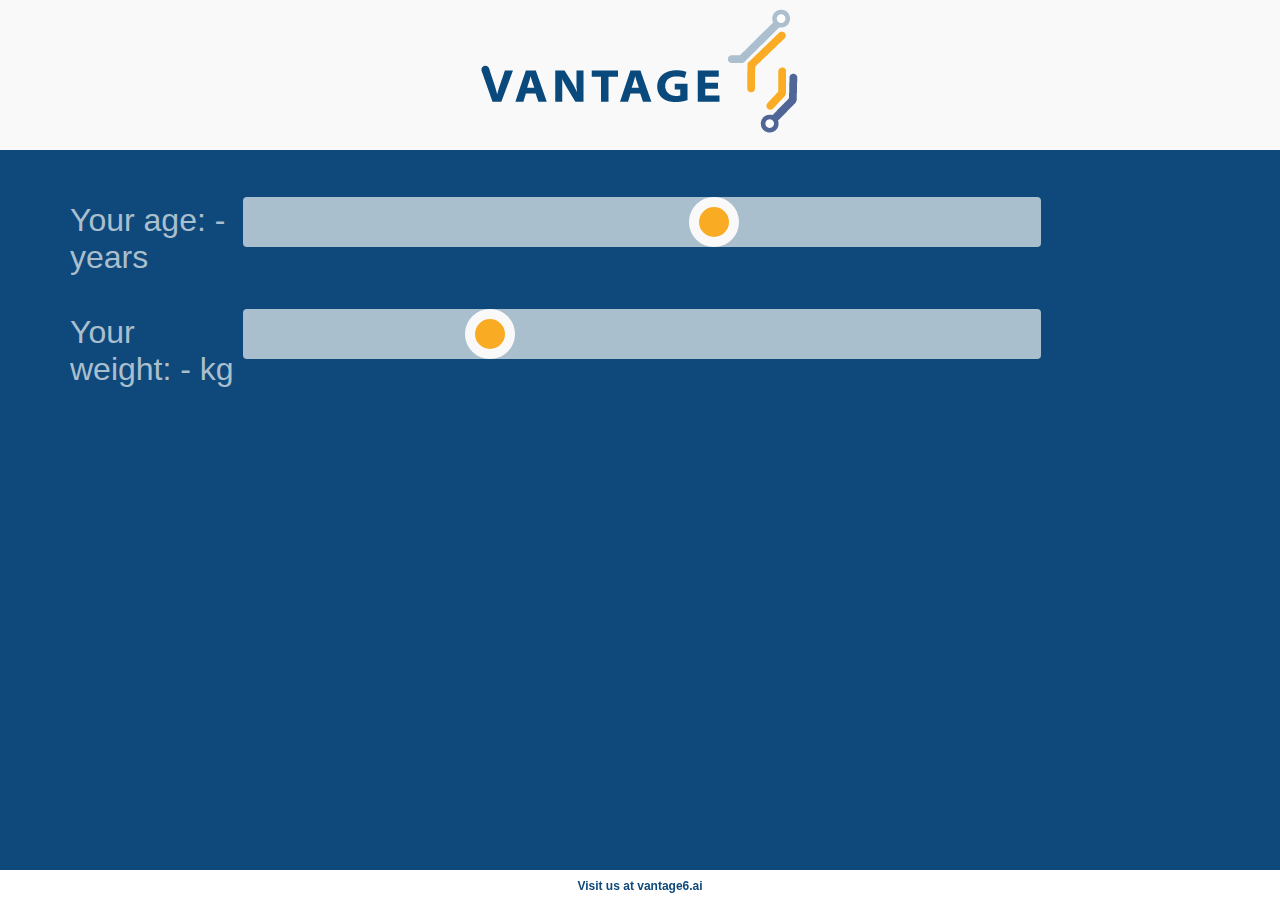
<file: UI/templates/node.html>
﻿<!DOCTYPE html>
<html lang="en">
  
  <head>
      <meta charset="utf-8">
      <title>IKNL Vantage 6</title>
      <link href="../static/styles.css" rel="stylesheet">
  </head>

  <body>
      <header class="">
          <img height=150 src="../static/logo3.png" />
      </header>
      <div id="loading"></div>
      <div id="wrapper">
          <div class="main-section" id="data-entry">
              <div id="controls">
                  <div>
                      <label class="noselect" for="age">Your age: <span id="age-out">-</span> years</label>
                      <div class="slidecontainer">
                          <input type="range" min="1" max="100" value="60" class="slider" id="age">
                      </div>
                      <div class="spacer"></div>
                      <label class="noselect" for="age">Your weight: <span id="weight-out">-</span> kg</label>
                      <div class="slidecontainer">
                          <input type="range" min="1" max="200" value="60" class="slider" id="weight">
                      </div>
                  </div>
              </div>
          </div>
      </div>
      <footer class="">Visit us at vantage6.ai</footer>
      <script src="https://ajax.aspnetcdn.com/ajax/jQuery/jquery-3.4.1.min.js"></script>
      <script src="../static/vantage.js"></script>
  </body>
</html>
</file>
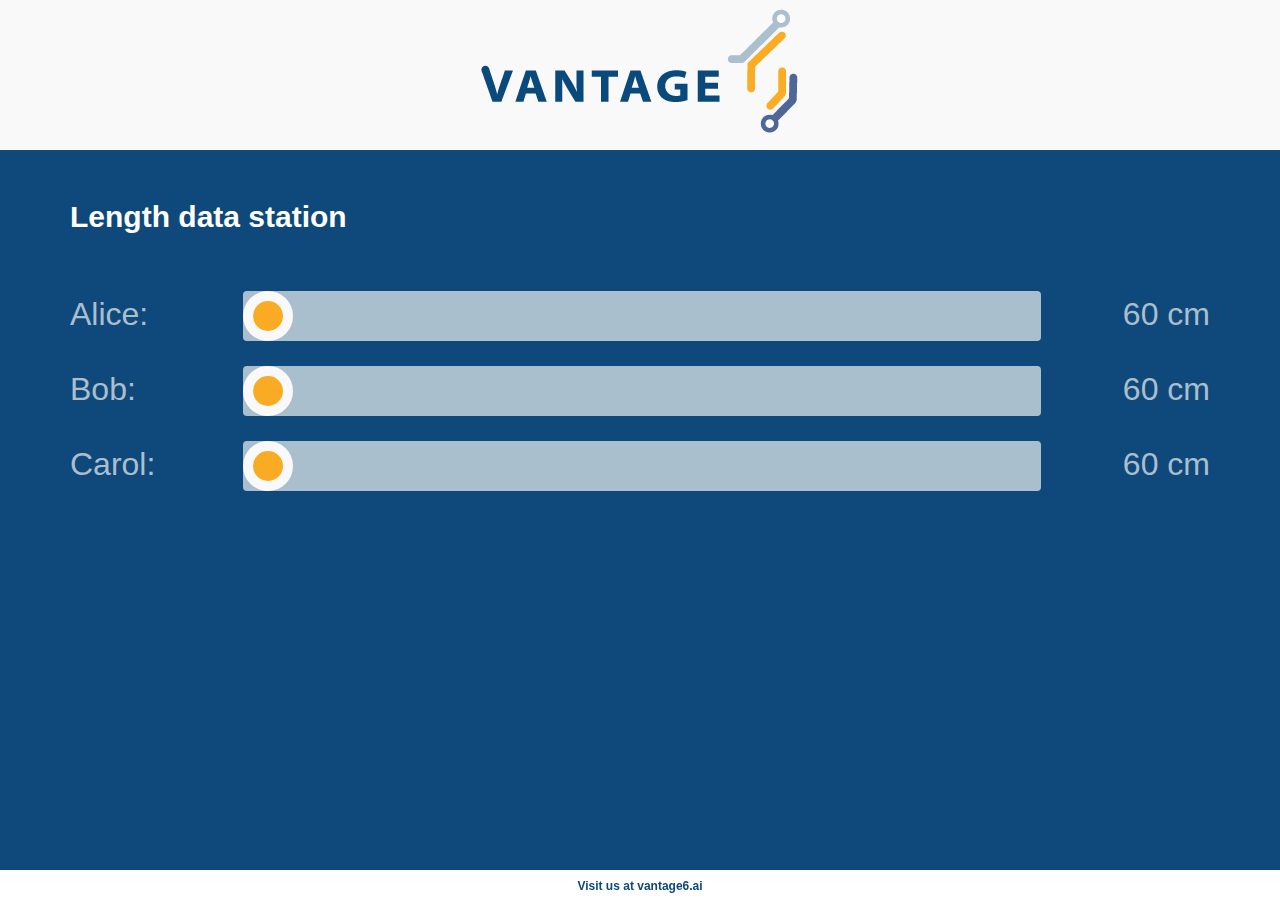
<file: UI/templates/nodeA.html>
﻿<!DOCTYPE html>
<html lang="en">

    <head>
        <meta charset="utf-8">
        <title>vantage 6</title>
        <link href="../static/styles.css" rel="stylesheet">
    </head>

    <body>
        <header class="">
            <img height=150 src="../static/logo3.png" />
        </header>
        <div id="wrapper">
            <div class="main-section" id="data-entry">
                <div id="controls">
                    <h1>Length data station</h1>
                    <div id="datalabel" style="display: none;">length</div>

                    <div class="container">
                        <label class="noselect" for="data1">Alice:</label>
                        <div class="slidecontainer">
                            <input type="range" min="60" max="240" value="60" class="slider" id="data1">
                        </div>
                        <div class="data"><span id="data1-out">-</span> cm</div>
                        <div class="clearfix"></div>
                    </div>

                    <div class="container">
                        <label class="noselect" for="data2">Bob:</label>
                        <div class="slidecontainer">
                            <input type="range" min="60" max="240" value="60" class="slider" id="data2">
                        </div>
                        <div class="data"><span id="data2-out">-</span> cm</div>
                        <div class="clearfix"></div>
                    </div>

                    <div class="container">
                        <label class="noselect" for="data3">Carol:</label>
                        <div class="slidecontainer">
                            <input type="range" min="60" max="240" value="60" class="slider" id="data3">
                        </div>
                        <div class="data"><span id="data3-out">-</span> cm</div>
                        <div class="clearfix"></div>
                    </div>
                </div>
            </div>
      </div>
      <footer class="">Visit us at <strong>vantage6.ai</strong></footer>
      <script src="https://ajax.aspnetcdn.com/ajax/jQuery/jquery-3.4.1.min.js"></script>
      <script src="../static/vantage.js"></script>
  </body>
</html>
</file>
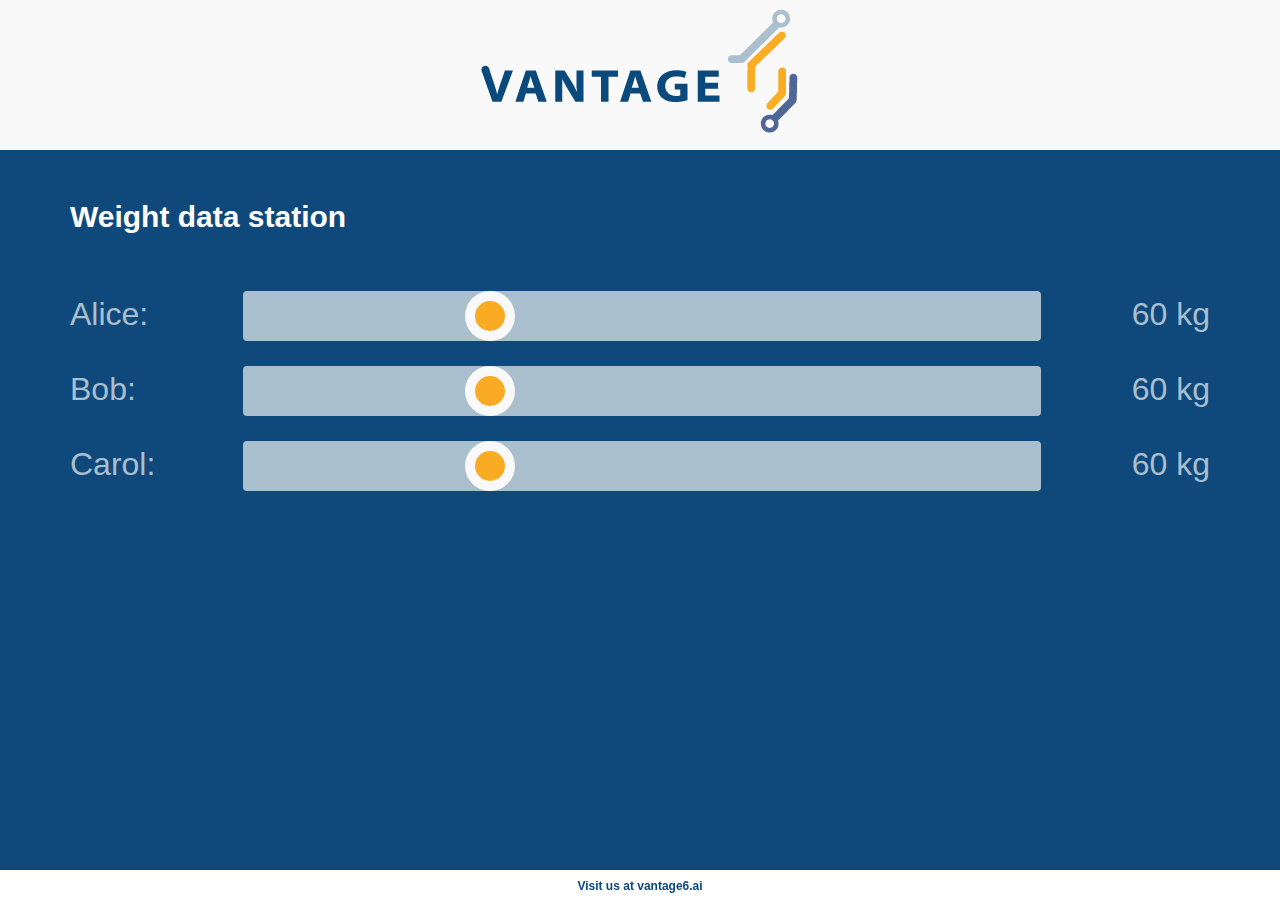
<file: UI/templates/nodeB.html>
﻿<!DOCTYPE html>
<html lang="en">

    <head>
        <meta charset="utf-8">
        <title>vantage 6</title>
        <link href="../static/styles.css" rel="stylesheet">
    </head>

    <body>
        <header class="">
            <img height=150 src="../static/logo3.png" />
        </header>
        <div id="wrapper">
            <div class="main-section" id="data-entry">
                <div id="controls">
                    <h1>Weight data station</h1>
                    <div id="datalabel" style="display: none;">weight</div>

                    <div class="container">
                        <label class="noselect" for="data1">Alice:</label>
                        <div class="slidecontainer">
                            <input type="range" min="1" max="200" value="60" class="slider" id="data1">
                        </div>
                        <div class="data"><span id="data1-out">-</span> kg</div>
                        <div class="clearfix"></div>
                    </div>

                    <div class="container">
                        <label class="noselect" for="data2">Bob:</label>
                        <div class="slidecontainer">
                            <input type="range" min="1" max="200" value="60" class="slider" id="data2">
                        </div>
                        <div class="data"><span id="data2-out">-</span> kg</div>
                        <div class="clearfix"></div>
                    </div>

                    <div class="container">
                        <label class="noselect" for="data3">Carol:</label>
                        <div class="slidecontainer">
                            <input type="range" min="1" max="200" value="60" class="slider" id="data3">
                        </div>
                        <div class="data"><span id="data3-out">-</span> kg</div>
                        <div class="clearfix"></div>
                    </div>
                </div>
            </div>
      </div>
      <footer class="">Visit us at <strong>vantage6.ai</strong></footer>
      <script src="https://ajax.aspnetcdn.com/ajax/jQuery/jquery-3.4.1.min.js"></script>
      <script src="../static/vantage.js"></script>
  </body>
</html>
</file>
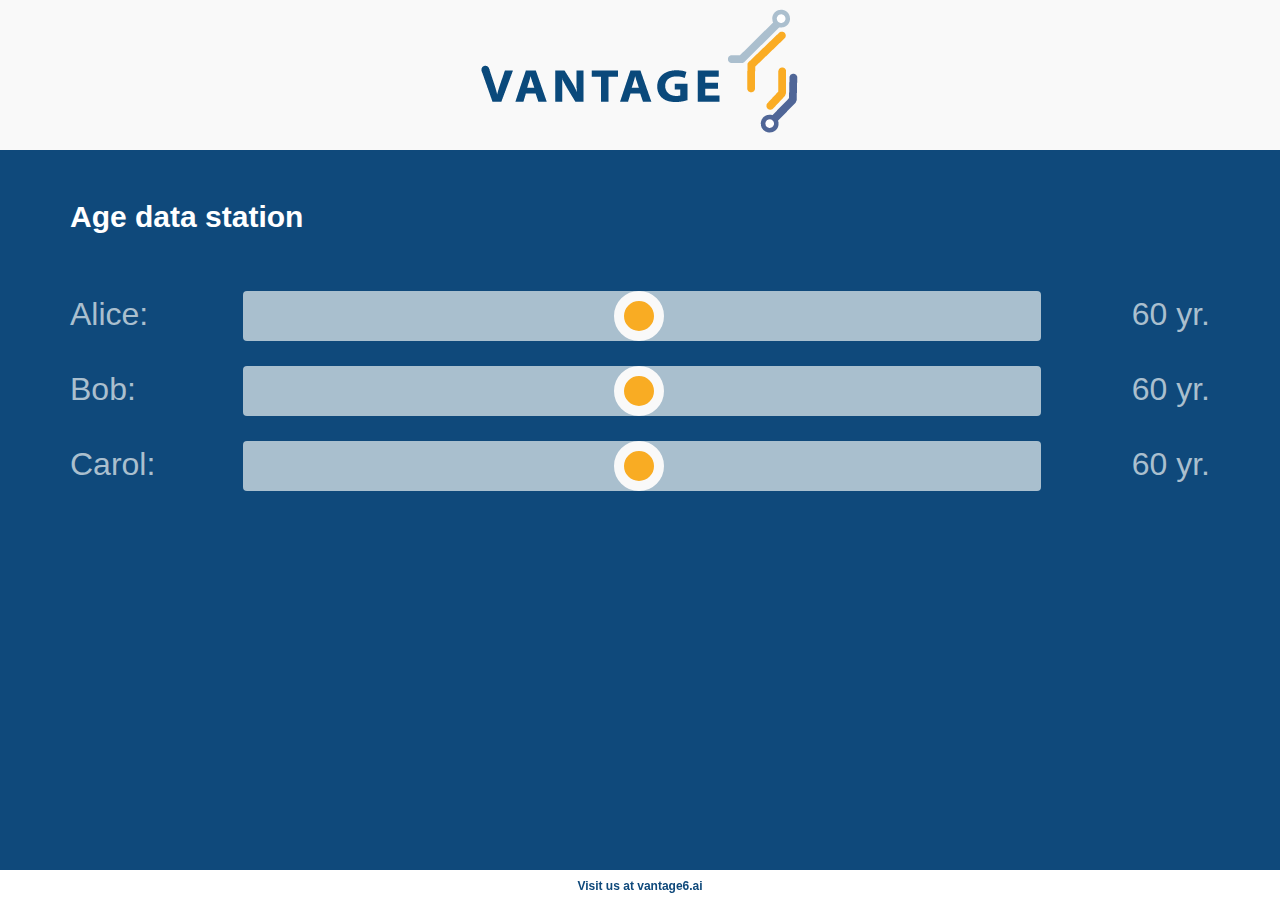
<file: UI/templates/nodeC.html>
﻿<!DOCTYPE html>
<html lang="en">

    <head>
        <meta charset="utf-8">
        <title>vantage 6</title>
        <link href="../static/styles.css" rel="stylesheet">
    </head>

    <body>
        <header class="">
            <img height=150 src="../static/logo3.png" />
        </header>
        <div id="wrapper">
            <div class="main-section" id="data-entry">
                <div id="controls">
                    <h1>Age data station</h1>
                    <div id="datalabel" style="display: none;">age</div>

                    <div class="container">
                        <label class="noselect" for="data1">Alice:</label>
                        <div class="slidecontainer">
                            <input type="range" min="1" max="120" value="60" class="slider" id="data1">
                        </div>
                        <div class="data"><span id="data1-out">-</span> yr.</div>
                        <div class="clearfix"></div>
                    </div>

                    <div class="container">
                        <label class="noselect" for="data2">Bob:</label>
                        <div class="slidecontainer">
                            <input type="range" min="1" max="120" value="60" class="slider" id="data2">
                        </div>
                        <div class="data"><span id="data2-out">-</span> yr.</div>
                        <div class="clearfix"></div>
                    </div>

                    <div class="container">
                        <label class="noselect" for="data3">Carol:</label>
                        <div class="slidecontainer">
                            <input type="range" min="1" max="120" value="60" class="slider" id="data3">
                        </div>
                        <div class="data"><span id="data3-out">-</span> yr.</div>
                        <div class="clearfix"></div>
                    </div>
                </div>
            </div>
      </div>
      <footer class="">Visit us at <strong>vantage6.ai</strong></footer>
      <script src="https://ajax.aspnetcdn.com/ajax/jQuery/jquery-3.4.1.min.js"></script>
      <script src="../static/vantage.js"></script>
  </body>
</html>
</file>
<file: UI/static/styles.css>
body{
    padding-top:70px;
    font-family: 'Arial', sans-serif;
    margin:0;
    padding-bottom: 30px;
}
header {
    height: 150px;
    background-color:#f9f9f9;
    position: fixed;
    top: 0;
    left: 0;
    z-index:4;
    right: 0;
    line-height: 70px;
    color: white;
    font-weight: lighter;
    /* text-shadow: 0px 0px 5px rgba(0,0,0,1); */
    font-size: 42pt;
    /* box-shadow: 0px 0px 3px rgba(0,0,0,0.5); */
    text-align: center;
    /* background: linear-gradient(-45deg, #11B5E9, #006D8C, #C3Ecf9, #11B5E9); */
    background-size: 400% 400%;
    /* animation: gradientBG 60s linear infinite */

}
#six{
    font-weight: bold;
    color: #11B5E9;
    /* text-shadow: 0px 0px 5px rgba(255,255,255,1); */
}
.noselect {
    -webkit-touch-callout: none; /* iOS Safari */
      -webkit-user-select: none; /* Safari */
       -khtml-user-select: none; /* Konqueror HTML */
         -moz-user-select: none; /* Old versions of Firefox */
          -ms-user-select: none; /* Internet Explorer/Edge */
              user-select: none; /* Non-prefixed version, currently
                                    supported by Chrome, Opera and Firefox */
}

#wrapper{
    position: fixed;
    top: 150px;
    left:0;
    right:0;
    bottom: 30px;
}
.main-section{
    position: fixed;
    top: 150px;
    left:0;
    right:0;
    bottom: 30px;
    z-index: 1;
    font-size: 24pt;
    background-color: #0f497b;
    color: #f9f9f9;
}
#welcome {
    /*background: linear-gradient(-45deg, #11B5E9, #C3Ecf9, #C3Ecf9, #11B5E9);
    background-size: 400% 400%;*/
    /*animation: gradientBG 10s ease infinite;*/
    /* background-color: rgb(68, 16, 19); */
    text-align: center;
    font-size: 24pt;
    padding: 20pt;
    z-index: 3;
}

#mainTitle{
    font-size: 32pt;
    font-weight: bolder;
}
#introtext{
    color:#a9bfce;
    font-size: 24px;
    width: 87%;
    margin-left: 6.5%;
    display:block;
    line-height: 34px;
}
#go-button{
    margin-top: 5px;
    font-size: 32pt;
    padding: 10px 100px;
}
#container{
    height: 60%;
    padding: 3%;
}
#data-entry{
    z-index: 2;
}
#loader{
    z-index:1;
    text-align: center;
}
#results{
    z-index: 0;
}
#controls{
    padding: 30px 70px;
    font-size: 24pt;
    color: #aabfce;
}
#controls h1{
    color: white;
    margin-bottom: 40px;
}
#waiting-text{
    color:#a9bfce;
}
.container{
    float: none;
}
.clearfix::after {
    content: "";
    clear: both;
    display: table;
  }
.data,
label {
    margin-top: 22px;
    text-align: left;
    float:left;
    width:15%;
}
.data{
    padding-left: 2%;
    width: 13%;
    text-align: right;
}

button {
    border: none;
    border-radius: 100px;
    /* box-shadow: 0px 0px 5px rgba(0,0,0,0.8); */
    font-size: 20pt;
    background-color: #f9ac23;
    border: 10px solid #f9f9f9;
    color: #f9f9f9;
    padding: 10px;
    padding-left: 20px;
    padding-right:20px;
    transition: 0.25s all;
}
button:active {
    background-color: white;
    box-shadow: 0px 0px 0px rgba(0,0,0,0.5);
    color: #333;
}
.spacer{
    height: 1px;
    width: 80%;
    background-color: #0f497b;
    display: inline-block;
}
.result{
    display: inline-block;
    width: 25%;
    height:150px;
    background-color: #f9f9f9;
    border: 15px solid #f9ac23;
    vertical-align: top;
    padding: 5%;
    padding-top: 4%;
    border-radius: 60px;
    margin-left:20px;
    margin-right: 20px;
}
.result-counter{
    font-size: 70pt;
    color: #0f497b;
    font-weight: bolder;
}
.result-header{
    color: #0f497b;
}
#ages-entered{
    position: absolute;
    margin-top: -10px;
}
#ages-entered > .bk{
    font-size: 24pt !important;
}
footer {
    position: fixed;
    bottom: 0;
    height: 21px;
    left: 0;
    right: 0;
    font-weight: 600;
    font-size:12px;
    /* background: linear-gradient(-45deg, #11B5E9, #006D8C, #C3Ecf9, #11B5E9); */
    font-family: Arial, Helvetica, sans-serif;
    text-align: center;
    padding-top:0px;
    color:#0f497b;
    /* animation: gradientBG 60s linear infinite; */
}
/*
.loader {
    position: absolute;
    top: 50%;
    left: 50%;
    width: 80px;
    height: 80px;
    background-color: #f9ac23;
    transform: translate(-50%, -50%) rotate(45deg) translate3d(0,0,0);
    animation: loader 1.2s infinite ease-in-out;
}
#central-block {
    position: absolute;
    top: calc(50% - 20px);
    left: calc(50% - 20px);
    width: 40px;
    height: 40px;
    background-color: #ff6a00;
    animation: pulse 1.2s infinite ease-in-out;
} */
    /* .loader > span {
        position: absolute;
        display: block;
        width: 40px;
        height: 40px;
        background-color: #11B5E9;
        animation: loaderBlock 1.2s infinite ease-in-out both;
    }
.loader > span:nth-child(1) {
    ##background-color: #ff6a00;
    top: 0;
    left: 0;
}

.loader > span:nth-child(2) {
    top: 0;
    right: 0;
    animation: loaderBlockInverse 1.2s infinite ease-in-out both;
}

.loader > span:nth-child(3) {
    bottom: 0;
    left: 0;
    animation: loaderBlockInverse 1.2s infinite ease-in-out both;
}

.loader > span:nth-child(4) {
    bottom: 0;
    right: 0;
}

label span{
    color:white;
} */
.slidecontainer {
    width: 70%; /* Width of the outside container */
    margin-top:15px;
    float:left;
}

/* The slider itself */
.slider {
    -webkit-appearance: none; /* Override default CSS styles */
    appearance: none;
    width: 100%; /* Full-width */
    height: 50px; /* Specified height */
    background: #a9bfce; /* Grey background */
    outline: none; /* Remove outline */
    opacity: 1; /* Set transparency (for mouse-over effects on hover) */
    border-radius: 4px;
    /* box-shadow: 0px 0px 3px rgba(0,0,0,0.3); */
}

    /* Mouse-over effects */
    .slider:hover {
        opacity: 1; /* Fully shown on mouse-over */
    }

    .slider:active{

    }

    /* The slider handle (use -webkit- (Chrome, Opera, Safari, Edge) and -moz- (Firefox) to override default look) */
    .slider::-webkit-slider-thumb {
        -webkit-appearance: none; /* Override default look */
        appearance: none;
        width: 50px; /* Set a specific slider handle width */
        height: 50px; /* Slider handle height */
        border-radius: 25px;
        border:10px #f9f9f9 solid;
        /* box-shadow: 0px 0px 3px rgba(0,0,0,0.3); */
        background: #f9ac23; /* Green background */
        cursor: pointer; /* Cursor on hover */
    }

    .slider::-moz-range-thumb {
        width: 50px; /* Set a specific slider handle width */
        height: 50px; /* Slider handle height */
        background: #4CAF50; /* Green background */
        cursor: pointer; /* Cursor on hover */
        border-radius: 4px;
        box-shadow: 0px 0px 3px rgba(0,0,0,0.3);
    }

    .lds-dual-ring {
        display: inline-block;
        width: 80px;
        height: 80px;
      }
      .lds-dual-ring:after {
        content: " ";
        display: block;
        width: 64px;
        height: 64px;
        margin: 8px;
        border-radius: 50%;
        border: 6px solid #f9f9f9;
        border-color: #f9f9f9 transparent #f9f9f9 transparent;
        animation: lds-dual-ring 1.2s linear infinite;
      }
      @keyframes lds-dual-ring {
        0% {
          transform: rotate(0deg);
        }
        100% {
          transform: rotate(360deg);
        }
      }
strong{
    font-weight: bolder;
}
h1{
    font-size: 30px;
    margin-top: 20px;
}


/* NoUI connect range inputs */

.noUi-connect {
    background: #f9ac23;
}
.noUi-tooltip {
    font-size: 13pt;
    /* background: #f9ac23; */
    font: white;
    /* border-color: #f9ac23; */
}
.noUi-touch-area {
    /* background: #f9ac23; */
}

.noui-slider-label {
    display: inline-block;
    width: 19%
}
.noui-slider {
    width: 80%;
    display: inline-block;
}
.noui-slider-container {
    width: 80%;
    margin-left: 9%;
    margin-bottom: 60px;
}
.toStartButton {
    margin-top: 40px;
}
th, td {
    width: 200px;
}
</file>
